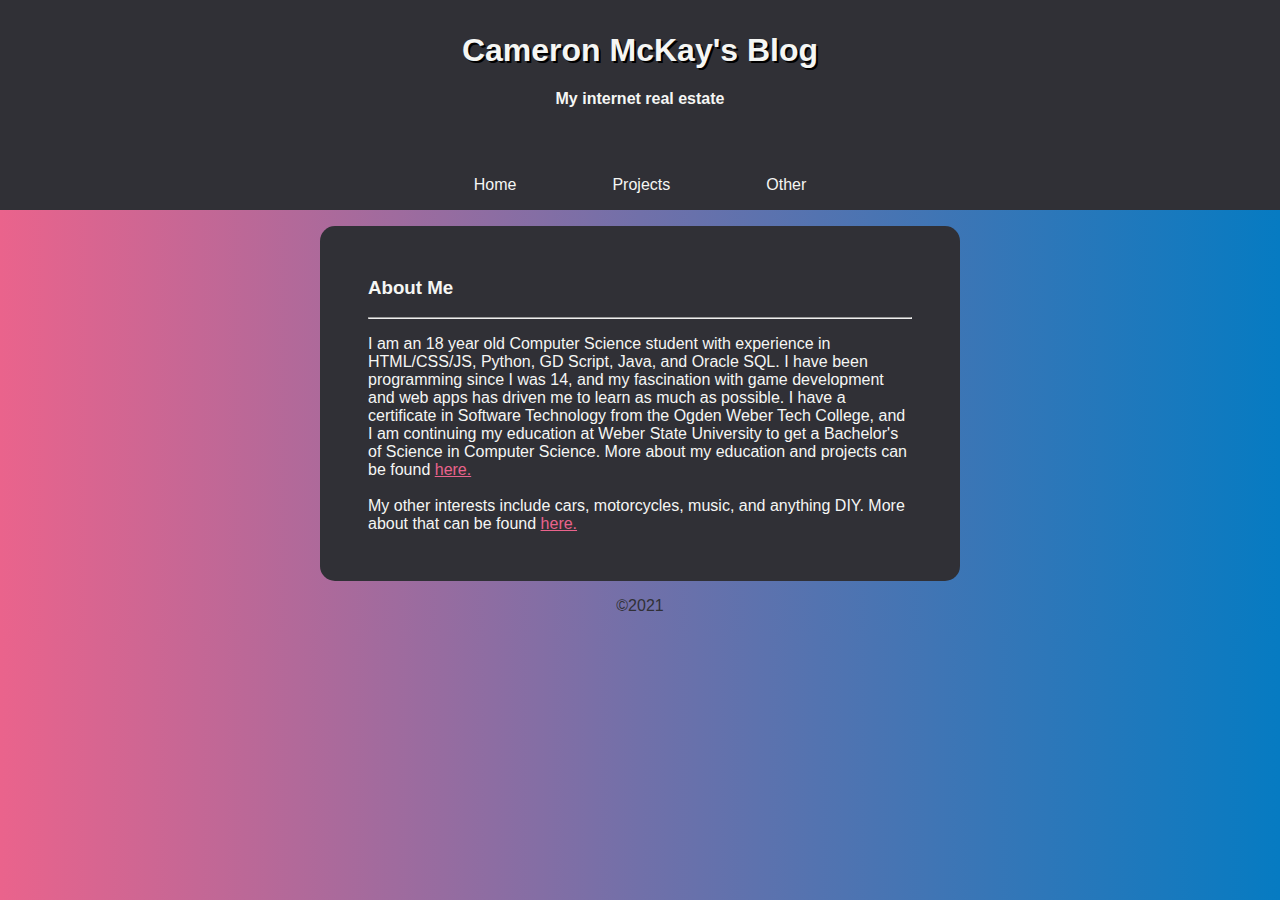
<file: index.html>
<!DOCTYPE html>
<html lang="en">
<head>
    <meta charset="UTF-8">
    <meta http-equiv="X-UA-Compatible" content="IE=edge">
    <meta name="viewport" content="width=device-width, initial-scale=1.0">
    <link rel="stylesheet" type="text/css" href="main.css">
    <title>Home</title>
</head>
<body>
    <header>
        <h1>Cameron McKay's Blog</h1>
        <h4>My internet real estate</h4>
    </header>
    <nav>
        <a href="#">Home</a>
        <a href="projects.html">Projects</a>
        <a href="other.html">Other</a>
    </nav>
    <main>
        <h3>About Me</h3>
        <hr>
        <p>
            I am an 18 year old Computer Science student with experience in HTML/CSS/JS, Python, GD Script, Java, and Oracle SQL.  
            I have been programming since I was 14, and my fascination with game development and web apps has driven me to learn
            as much as possible.  I have a certificate in Software Technology from the Ogden Weber Tech College, and I am continuing
            my education at Weber State University to get a Bachelor's of Science in Computer Science.  More about my education and 
            projects can be found <a href="projects.html">here.</a>
            <br><br>
            My other interests include cars, motorcycles, music, and anything DIY.  More about that can be found <a href="projects.html">here. </a>
        </p>
    </main>
    <footer>
        <p>&copy;2021</p>
    </footer>
</body>
</html>
</file>
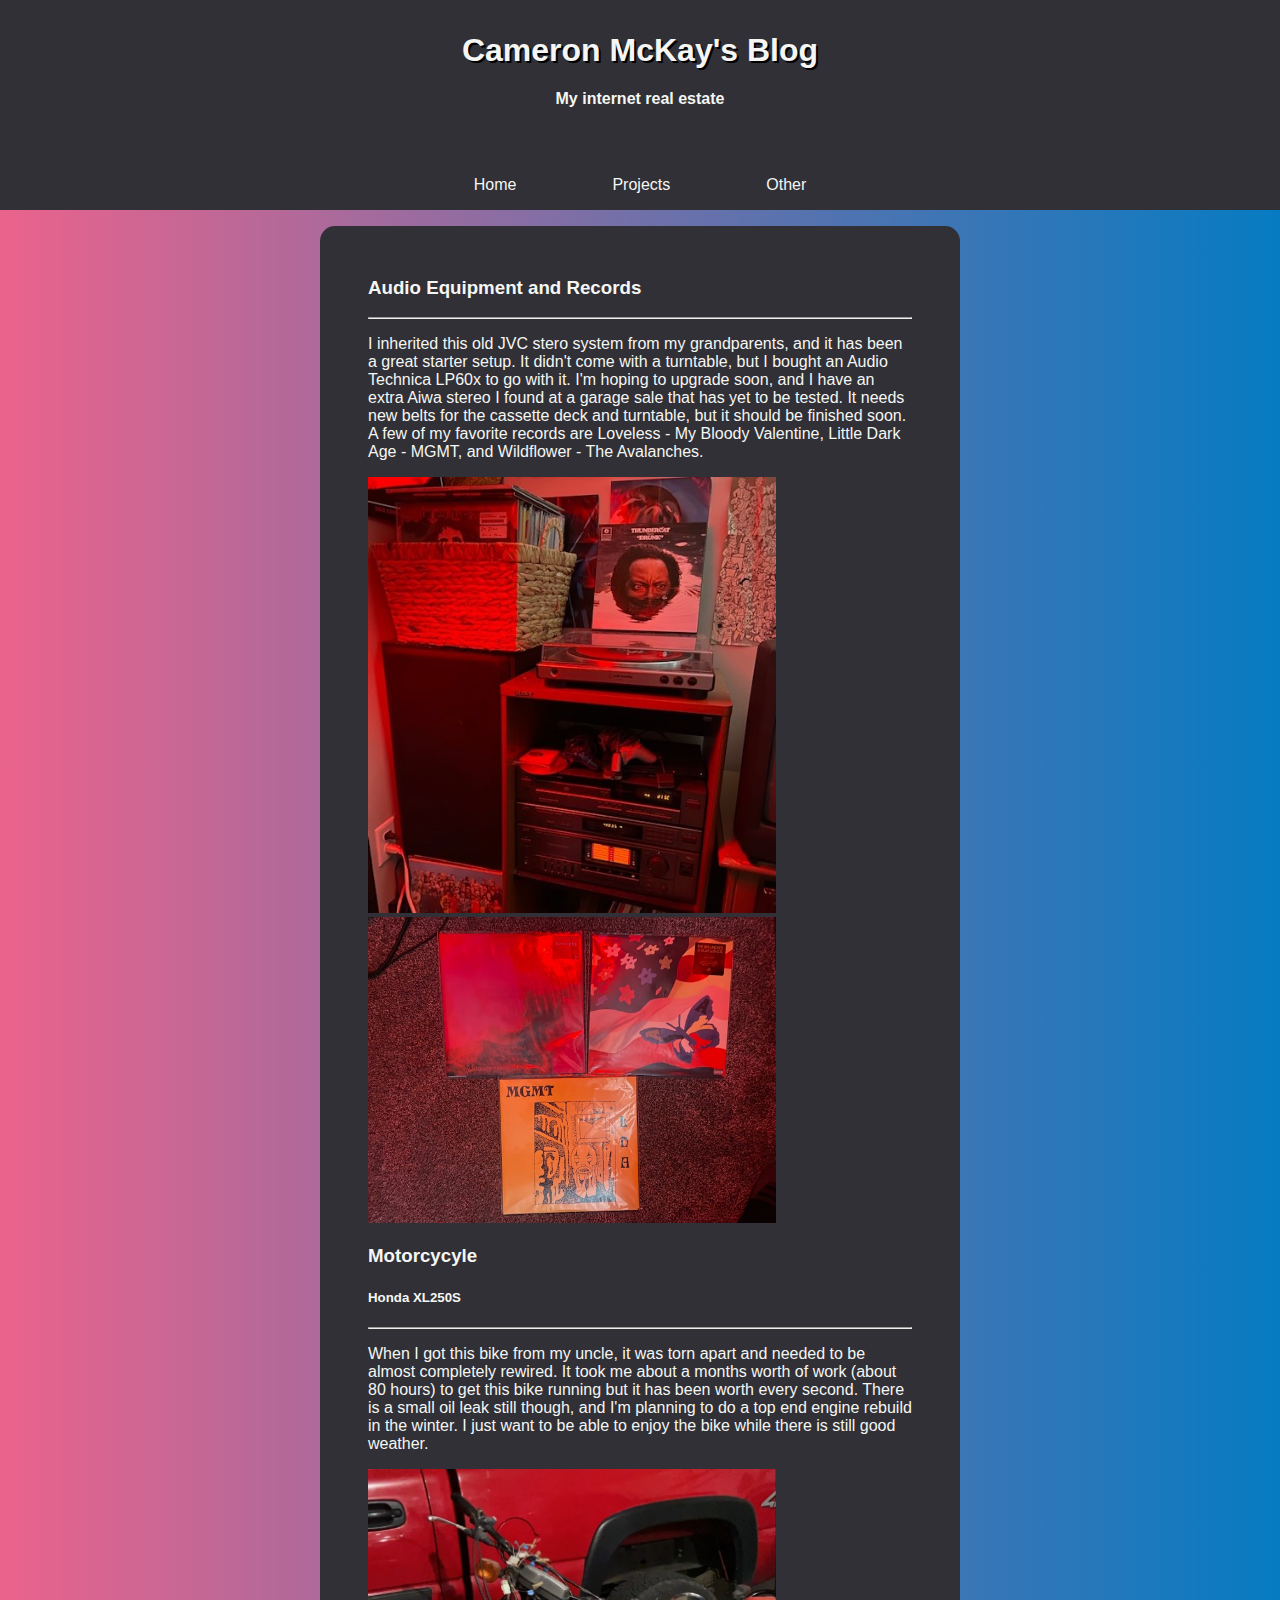
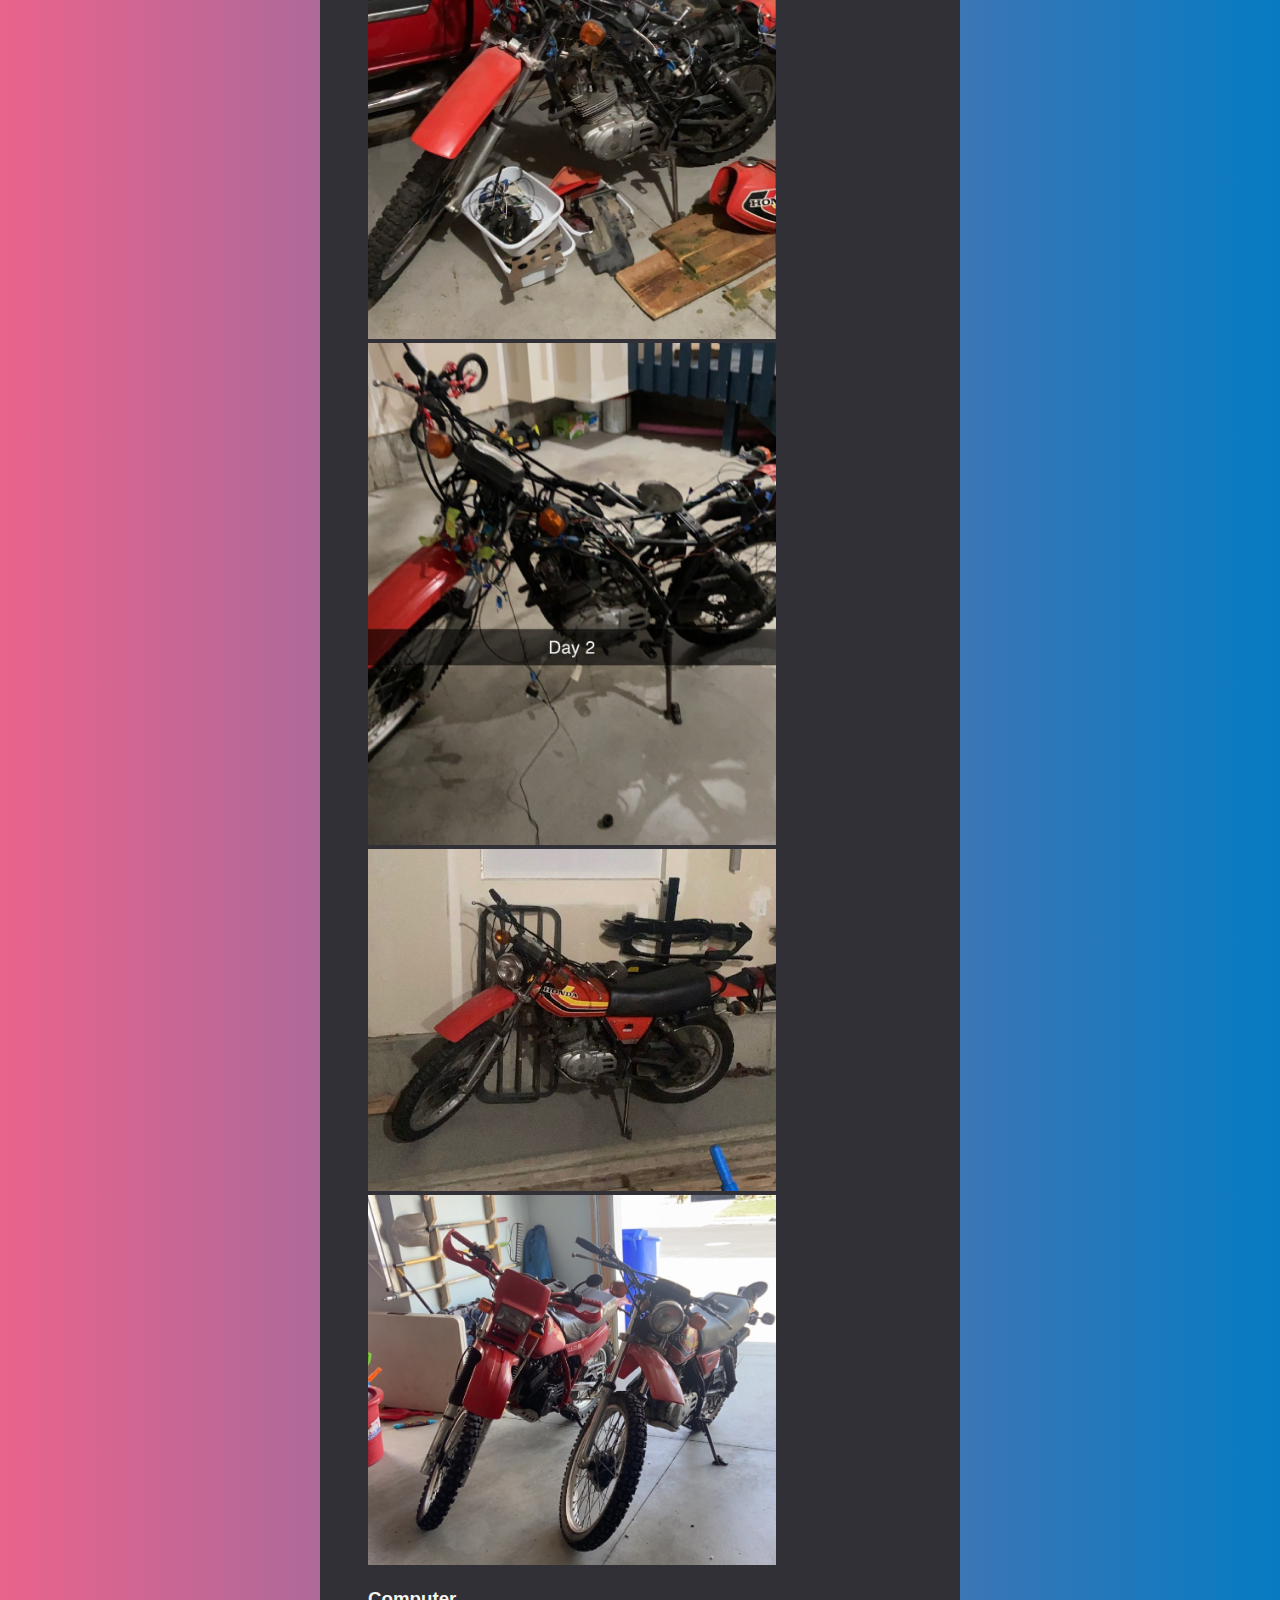
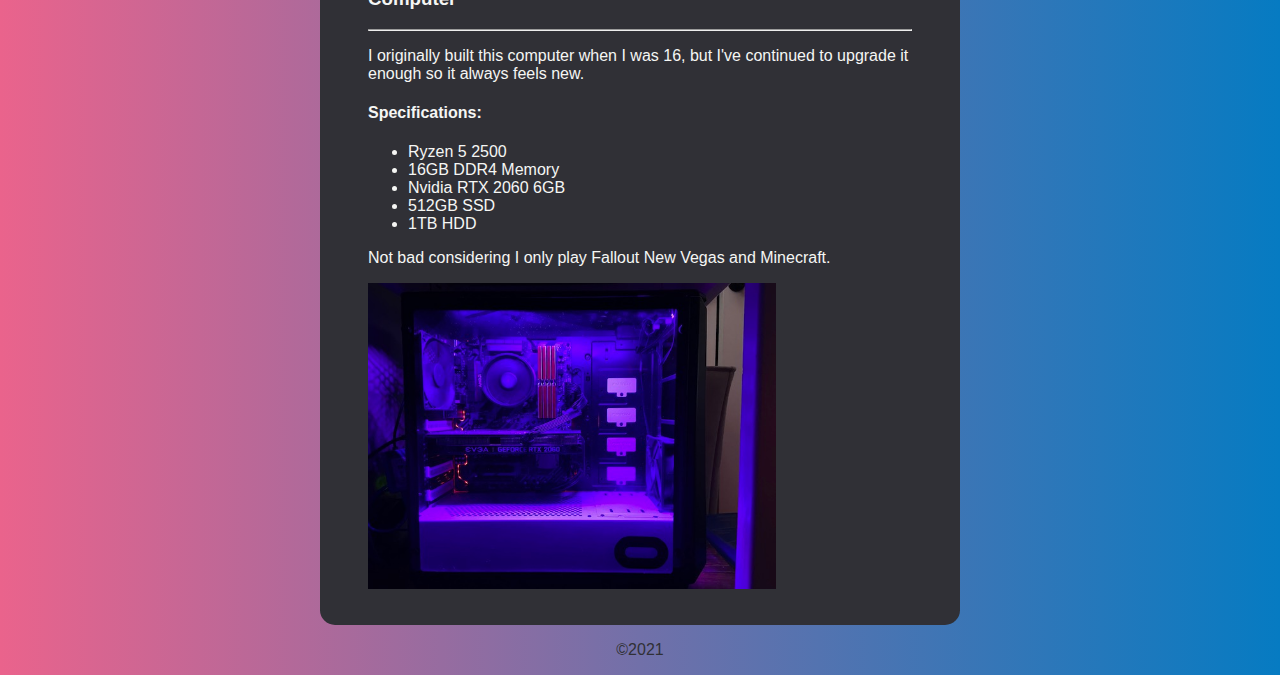
<file: other.html>
<!DOCTYPE html>
<html lang="en">
<head>
    <meta charset="UTF-8">
    <meta http-equiv="X-UA-Compatible" content="IE=edge">
    <meta name="viewport" content="width=device-width, initial-scale=1.0">
    <link rel="stylesheet" type="text/css" href="main.css">
    <title>Other</title>
</head>
<body>
    <header>
        <h1>Cameron McKay's Blog</h1>
        <h4>My internet real estate</h4>
    </header>
    <nav>
        <a href="index.html">Home</a>
        <a href="projects.html">Projects</a>
        <a href="#">Other</a>
    </nav>
    <main>
        <h3>Audio Equipment and Records</h3>
        <hr>
        <p>
            I inherited this old JVC stero system from my grandparents, and it has been a 
            great starter setup.  It didn't come with a turntable, but I bought an Audio Technica
            LP60x to go with it.  I'm hoping to upgrade soon, and I have an extra Aiwa stereo I found at
            a garage sale that has yet to be tested.  It needs new belts for the cassette deck and turntable,
            but it should be finished soon.  A few of my favorite records are Loveless - My Bloody Valentine, 
            Little Dark Age - MGMT, and Wildflower - The Avalanches.  
        </p>
        <div class="lightbox">
            <img src="img/stereo.jpg" alt="My jvc stereo system.">
            <img src="img/records.jpg" alt="My favorite records.">
        </div>
        <h3>Motorcycyle</h3>
        <h5>Honda XL250S</h5>
        <hr>
        <p>
            When I got this bike from my uncle, it was torn apart and needed to be almost completely rewired.
            It took me about a months worth of work (about 80 hours) to get this bike running but it has been worth
            every second.  There is a small oil leak still though, and I'm planning to do a top end engine rebuild
            in the winter.  I just want to be able to enjoy the bike while there is still good weather.
        </p>
        <div class="lightbox">
            <img src="img/bike_before1.jpg" alt="How I recieved the motorcycle.">
            <img src="img/bike_before2.jpg" alt="Early work on the motorcycle.">
            <img src="img/bike_finished1.jpg" alt="Motorcyle after electrical work was finished.">
            <img src="img/bike_finished2.jpg" alt="My motorcycle next to my dad's Honda XR350.">
        </div>
        <h3>Computer</h3>
        <hr>
        <p>I originally built this computer when I was 16, but I've continued to upgrade it enough so it
            always feels new.  
        </p>
        <h4>Specifications:</h4>
        <ul>
            <li>Ryzen 5 2500</li>
            <li>16GB DDR4 Memory</li>
            <li>Nvidia RTX 2060 6GB</li>
            <li>512GB SSD</li>
            <li>1TB HDD</li>
        </ul>
        <p>Not bad considering I only play Fallout New Vegas and Minecraft.</p>
        <div>
            <img src="img/computer.jpg" alt="My custom built computer.">
        </div>
    </main>
    <footer>
        <p>&copy;2021</p>
    </footer>
    <!--Image carousel work in progres: 
    
    <div id="hidden_box">
        <img id="main_img">
        <div id="thumbails">

        </div>
    </div>
    -->
</body>

<script>
    /*
    // Get image groups and add event listeners with index
    var lightbox = document.getElementById("hidden_box")
    var lightboxes = document.getElementsByClassName("lightbox");
    var thumbnail_div = document.getElementById("thumbnails");
    var current_image = document.getElementById("main_img")
    var current_img_num = 0;
    var total_img_num = 0;
    var images = [];

    // Load lightbox with images
    load_lightbox = function(index) {
        thumbnail_div.remove();
        thumbnail_div = lightbox.appendChild(document.createElement("div"));
        images = lightboxes[index].childNodes;
        total_img_num = images.length
        for (i = 0; i < current_image_num; i++) {
            var element = thumbnail_div.appendChild(images[i]);
            element.addEventListener("click", set_current_image(i))
        }
        set_current_image(0)
        lightbox.style.display = "block"
    }
    // Sets current main image of lightbox
    set_current_image = function(index) {
        current_img_num = index + 1;
        current_image.src = images[index].src;
    }

    for (let i = 0; i < lightboxes.length; i++) {
        lightboxes[i].addEventListener("click", load_lightbox(i));
    };
    */escape
</script>
</html>
</file>
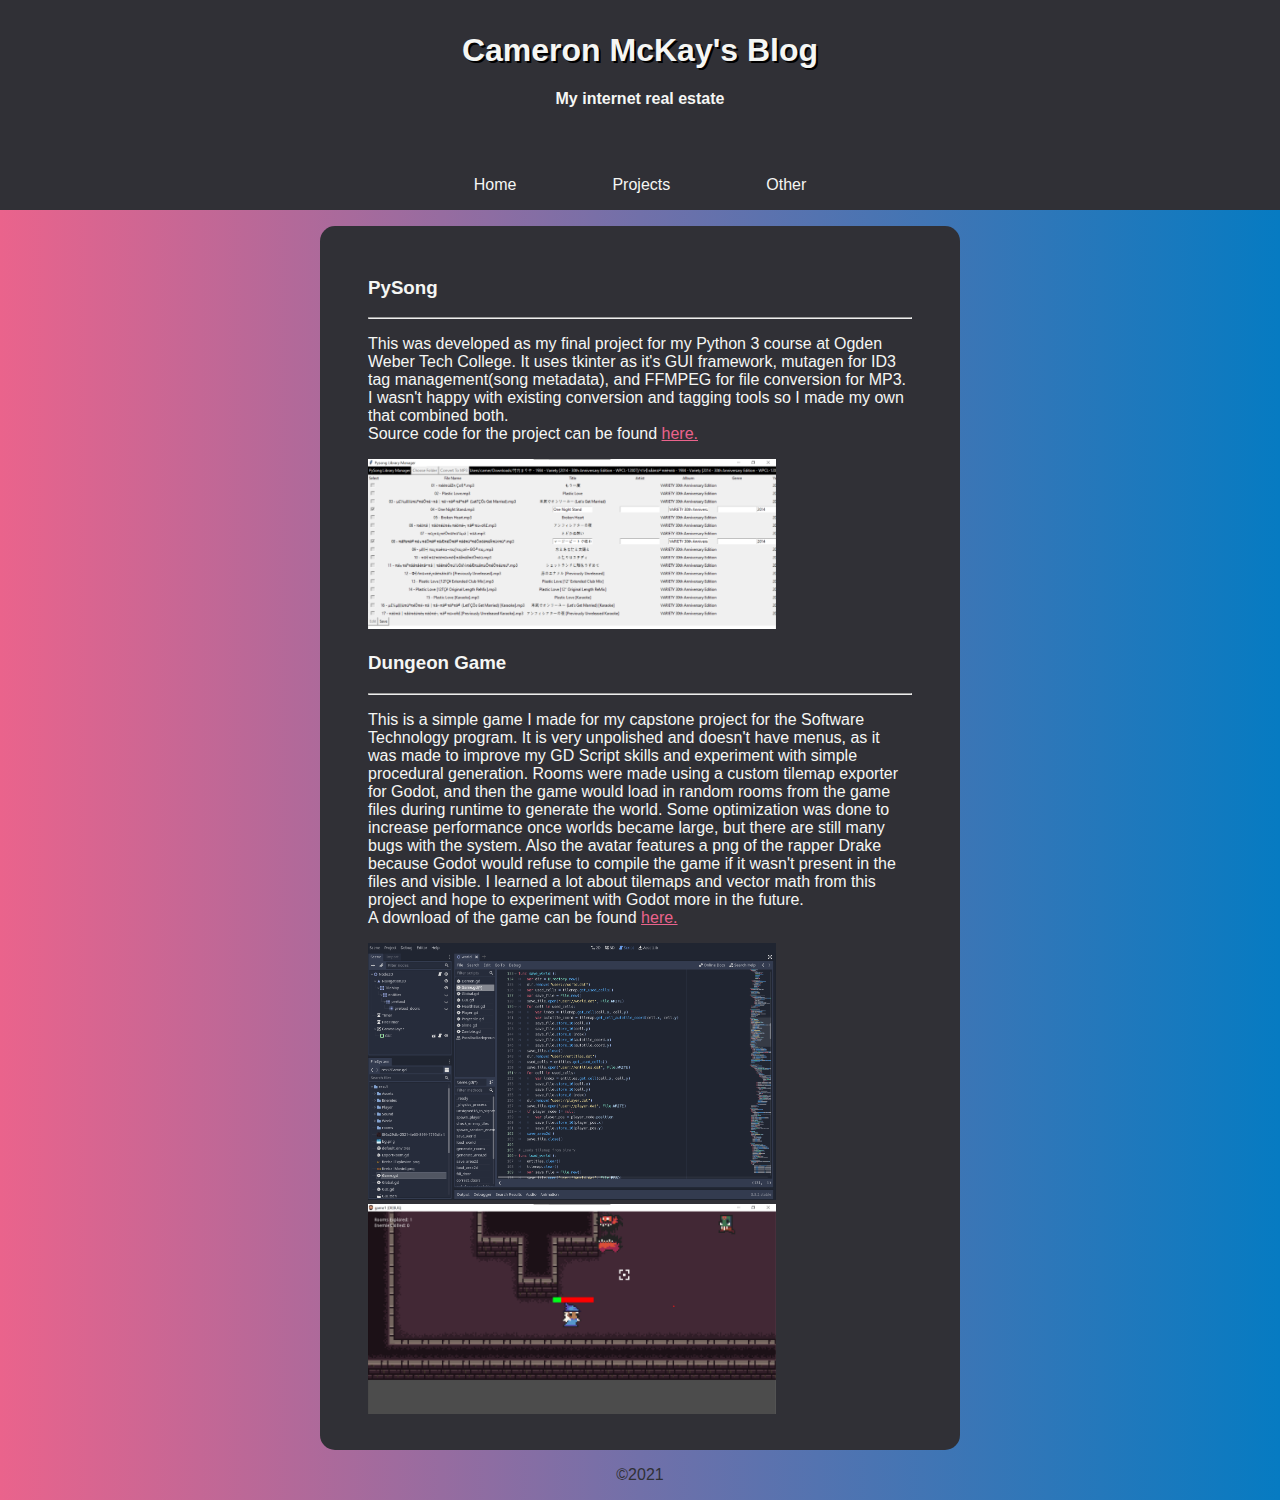
<file: projects.html>
<!DOCTYPE html>
<html lang="en">
<head>
    <meta charset="UTF-8">
    <meta http-equiv="X-UA-Compatible" content="IE=edge">
    <meta name="viewport" content="width=device-width, initial-scale=1.0">
    <link rel="stylesheet" type="text/css" href="main.css">
    <title>Projects</title>
</head>
<body>
    <header>
        <h1>Cameron McKay's Blog</h1>
        <h4>My internet real estate</h4>
    </header>
    <nav>
        <a href="index.html">Home</a>
        <a href="#">Projects</a>
        <a href="other.html">Other</a>
    </nav>
    <main>
        <h3>PySong</h3>
        <hr>
        <p>
            This was developed as my final project for my Python 3 course
            at Ogden Weber Tech College.  It uses tkinter as it's GUI framework,
            mutagen for ID3 tag management(song metadata), and FFMPEG for file 
            conversion for MP3.  I wasn't happy with existing conversion and tagging
            tools so I made my own that combined both.
            <br>
            Source code for the project can be found <a href="https://github.com/commidoggi/PySong">here.</a>
        </p>
        <img src="img/pysong.png" alt="Screenshot of PySong.">
        <h3>Dungeon Game</h3>
        <hr>
        <p>
            This is a simple game I made for my capstone project for the Software
            Technology program.  It is very unpolished and doesn't have menus, as it
            was made to improve my GD Script skills and experiment with simple procedural generation.
            Rooms were made using a custom tilemap exporter for Godot, and then the game would
            load in random rooms from the game files during runtime to generate the world.  Some optimization
            was done to increase performance once worlds became large, but there are still many bugs with the system.
            Also the avatar features a png of the rapper Drake because Godot would refuse to compile the game
            if it wasn't present in the files and visible.  I learned a lot about tilemaps and vector math from this project
            and hope to experiment with Godot more in the future.
            <br>
            A download of the game can be found <a href="downloads/Game.zip">here.</a>
        </p>
        <img src="img/godot_editor.PNG" alt="Screenshot from the Godot editor.">
        <img src="img/game_screenshot.png" alt="Screenshot of game.">
    </main>
    <footer>
        <p>&copy;2021</p>
    </footer>
</body>
</html>
</file>
<file: main.css>
/*
pink: #EA638C
blue: #067BC2
foam: #a8f9ff
yellow: #F5E960
gray: #303036
*/
body {
    margin: 0;
    font-family: -apple-system, BlinkMacSystemFont, 'Segoe UI', Roboto, Oxygen, Ubuntu, Cantarell, 'Open Sans', 'Helvetica Neue', sans-serif;
    background: rgb(234,99,140);
    background: linear-gradient(90deg, rgba(234,99,140,1) 0%, rgba(113,112,169,1) 50%, rgba(6,123,194,1) 100%);
    color: #F5F6F4;
}

header {
    text-align: center;
    background: #303036;
    height: 10em;
}

header h1{
    margin-top: 0;
    padding-top: 1em;
    text-shadow: 2px 2px black;
}

header h4{
    margin-bottom: 0;
}

nav {
    display: flex;
    flex-wrap: wrap;
    background:#303036;
    justify-content: center;
}

nav a{
    padding: 1em 3em 1em 3em;
    color: #F5F6F4;
    text-decoration: none;
    text-align: center;
}

nav a:hover {
    border-bottom: 3px solid #EA638C;
    padding-bottom: calc(1em - 3px);    
}

main {
    margin: 1em 25% 0 25%;
    background: #303036;
    padding: 2em 3em 2em 3em;
    border-radius: 15px;
}

main hr {
    background: black;
}

footer{
    text-align: center;
    color: #303036;
}
img {
    width: 75%;
}

a {
    color: #EA638C;
}

/* For mobile/smaller screens */
@media only screen and (max-width: 768px) {
    main {
        margin: 1em 2em 1em 2em;
    }
    img {
        width: 100%;
    }
    nav a {
        width: 100%;
    }
    
}
</file>
